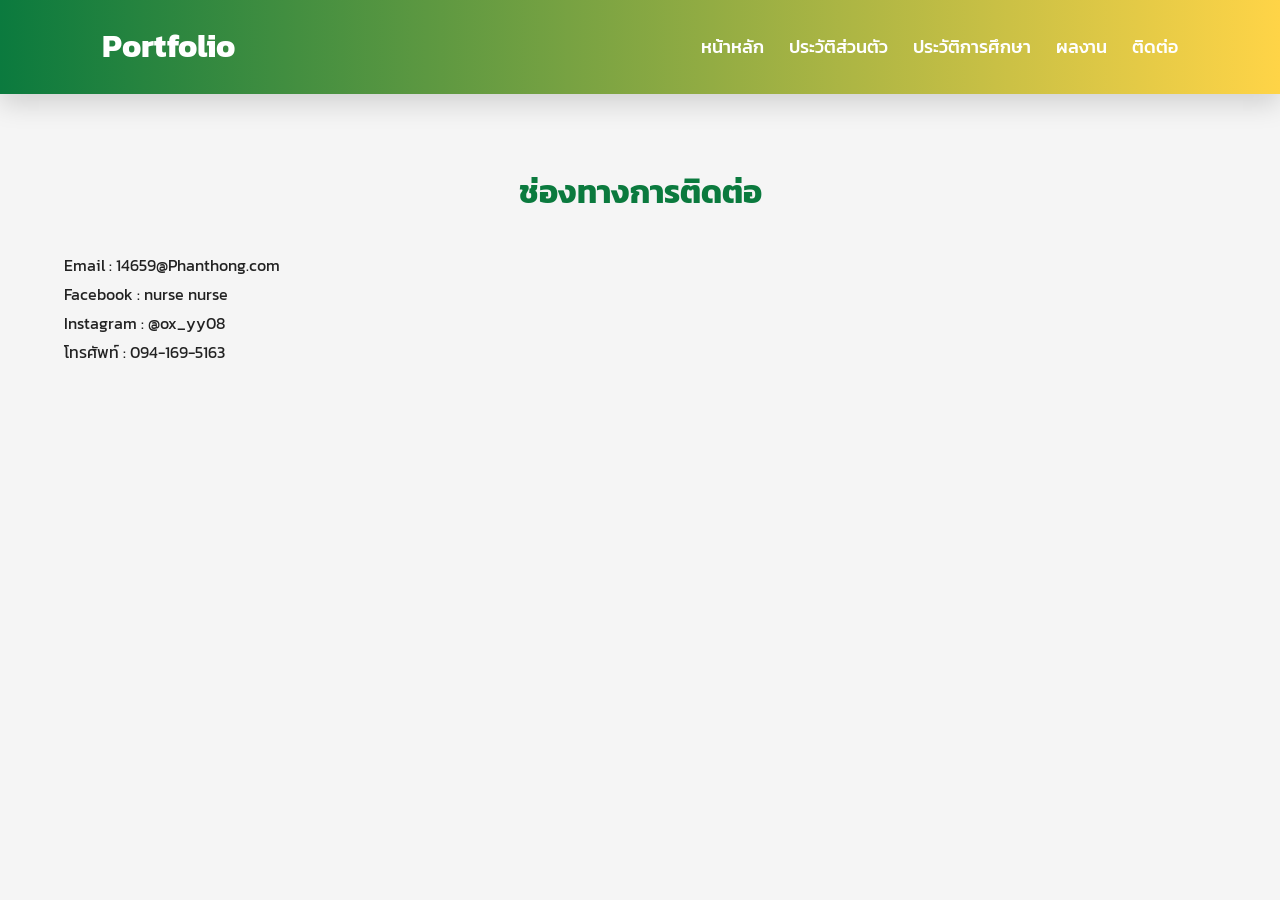
<file: contact.html>
<!DOCTYPE html>
<html lang="th">

<head>

<meta charset="UTF-8">

<title>ติดต่อ</title>

<link rel="stylesheet" href="css/style.css">

</head>

<body>

<header>

<div class="logo">
Portfolio
</div>

<nav>

<ul>

<li><a href="index.html">หน้าหลัก</a></li>

<li><a href="profile.html">ประวัติส่วนตัว</a></li>

<li><a href="education.html">ประวัติการศึกษา</a></li>

<li><a href="activities.html">ผลงาน</a></li>

<li><a href="contact.html">ติดต่อ</a></li>

</ul>

</nav>

</header>

<div class="container">

<h1>ช่องทางการติดต่อ</h1>

<p>Email : 14659@Phanthong.com</p>

<p>Facebook : nurse nurse </p>

<p>Instagram : @ox_yy08</p>

<p>โทรศัพท์ : 094-169-5163 </p>

</div>

</body>

</html>
</file>
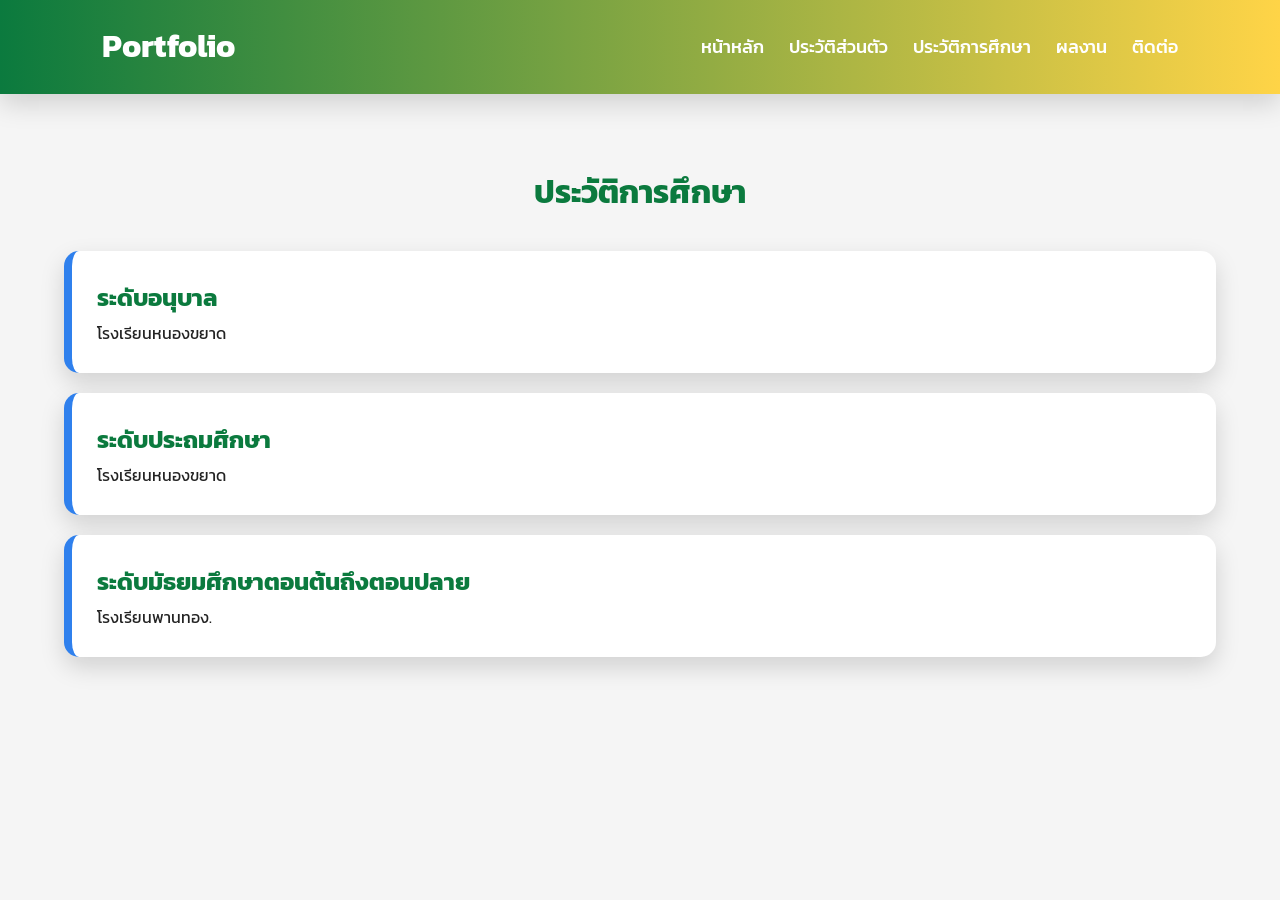
<file: education.html>
<!DOCTYPE html>
<html lang="th">

<head>

<meta charset="UTF-8">

<title>ประวัติการศึกษา</title>

<link rel="stylesheet" href="css/style.css">

</head>

<body>

<header>

<div class="logo">
Portfolio
</div>

<nav>

<ul>

<li><a href="index.html">หน้าหลัก</a></li>

<li><a href="profile.html">ประวัติส่วนตัว</a></li>

<li><a href="education.html">ประวัติการศึกษา</a></li>

<li><a href="activities.html">ผลงาน</a></li>

<li><a href="contact.html">ติดต่อ</a></li>

</ul>

</nav>

</header>

<div class="container">

<h1>ประวัติการศึกษา</h1>

<div class="card">

<h2>ระดับอนุบาล</h2>

<p>โรงเรียนหนองขยาด</p>

</div>

<div class="card">

<h2>ระดับประถมศึกษา</h2>

<p>โรงเรียนหนองขยาด</p>

</div>

<div class="card">

<h2>ระดับมัธยมศึกษาตอนต้นถึงตอนปลาย</h2>

<p>โรงเรียนพานทอง.</p>

</div>

</div>

</body>

</html>
</file>
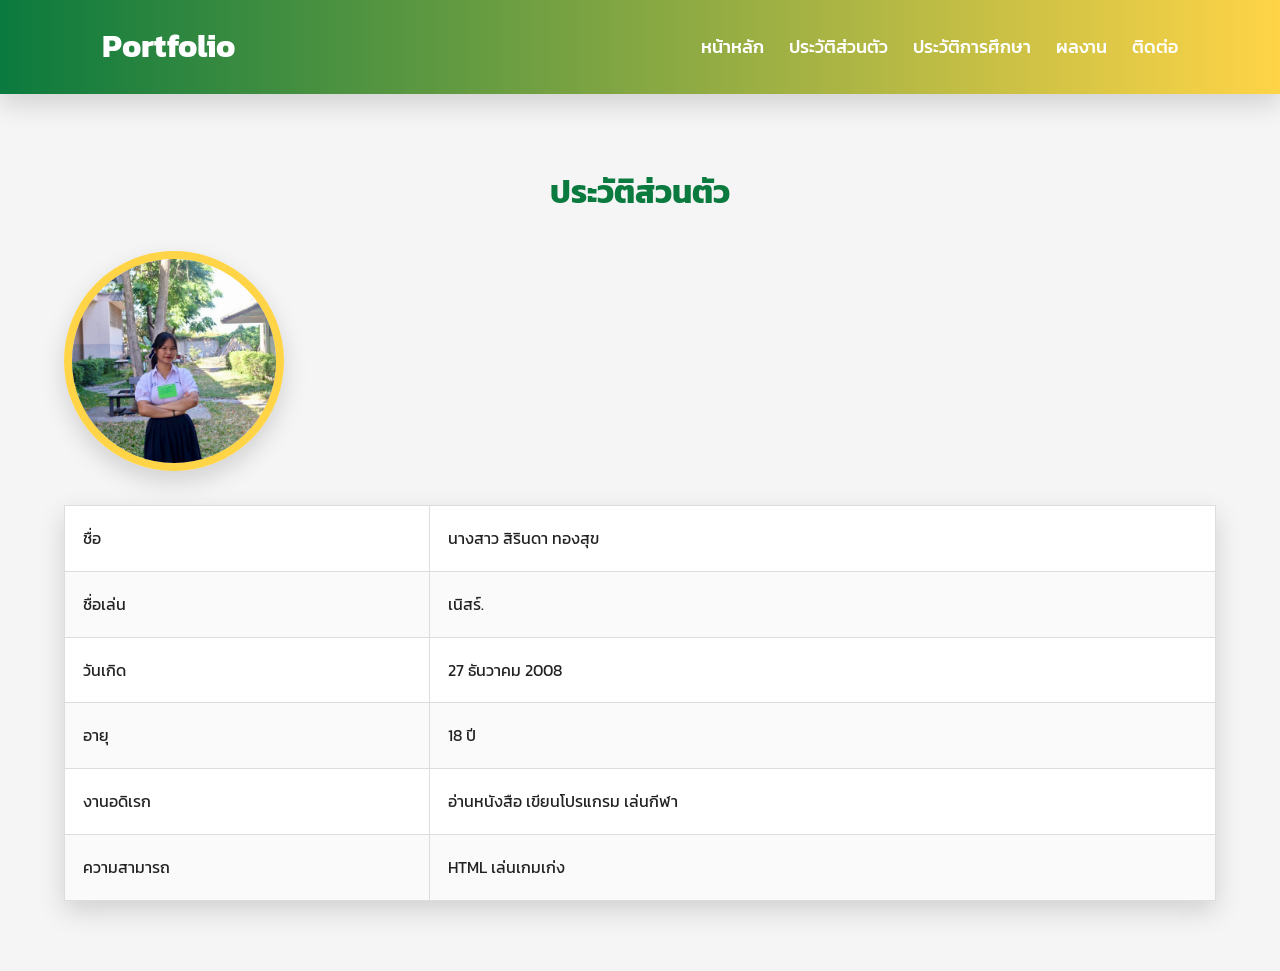
<file: profile.html>
<!DOCTYPE html>
<html lang="th">
<head>

<meta charset="UTF-8">

<title>ประวัติส่วนตัว</title>

<link rel="stylesheet" href="css/style.css">

</head>

<body>

<header>

<div class="logo">
Portfolio
</div>

<nav>

<ul>

<li><a href="index.html">หน้าหลัก</a></li>

<li><a href="profile.html">ประวัติส่วนตัว</a></li>

<li><a href="education.html">ประวัติการศึกษา</a></li>

<li><a href="activities.html">ผลงาน</a></li>

<li><a href="contact.html">ติดต่อ</a></li>

</ul>

</nav>

</header>

<div class="container">

<h1>ประวัติส่วนตัว</h1>

<img src="images/1772216445920.jpg" class="profile">

<table>

<tr>
<td>ชื่อ</td>
<td>นางสาว สิรินดา ทองสุข</td>
</tr>

<tr>
<td>ชื่อเล่น</td>
<td>เนิสร์.</td>
</tr>

<tr>
<td>วันเกิด</td>
<td>27 ธันวาคม 2008</td>
</tr>

<tr>
<td>อายุ</td>
<td>18 ปี</td>
</tr>

<tr>
<td>งานอดิเรก</td>
<td>อ่านหนังสือ เขียนโปรแกรม เล่นกีฬา</td>
</tr>

<tr>
<td>ความสามารถ</td>
<td>HTML เล่นเกมเก่ง</td>
</tr>

</table>

</div>

</body>

</html>
</file>
<file: css/style.css>
/* ==========================
   Portfolio Website
   Theme : Green Yellow Blue
   ========================== */

/* Google Font */
@import url('https://fonts.googleapis.com/css2?family=Kanit:wght@300;400;500;600;700&display=swap');

:root{

    --green:#0B7A3E;
    --green-dark:#06592d;

    --yellow:#FFD447;
    --yellow-dark:#F4C430;

    --blue:#2F80ED;

    --white:#ffffff;

    --gray:#f5f5f5;

    --dark:#222;

    --shadow:0 10px 25px rgba(0,0,0,.15);

}

/* Reset */

*{

    margin:0;
    padding:0;
    box-sizing:border-box;
    font-family:'Kanit',sans-serif;

}

html{

    scroll-behavior:smooth;

}

body{

    background:var(--gray);
    color:var(--dark);
    line-height:1.8;

}

/* ================= Header ================= */

header{

    width:100%;

    background:linear-gradient(90deg,var(--green),var(--yellow));

    display:flex;

    justify-content:space-between;

    align-items:center;

    padding:18px 8%;

    position:sticky;

    top:0;

    z-index:999;

    box-shadow:var(--shadow);

}

.logo{

    color:white;

    font-size:32px;

    font-weight:700;

}

nav ul{

    display:flex;

    list-style:none;

    gap:25px;

}

nav a{

    color:white;

    text-decoration:none;

    font-size:18px;

    transition:.3s;

    font-weight:500;

}

nav a:hover{

    color:var(--blue);

}

/* ================= Hero ================= */

.hero{

    min-height:90vh;

    display:flex;

    flex-direction:column;

    justify-content:center;

    align-items:center;

    text-align:center;

    padding:50px;

    background:linear-gradient(rgba(255,255,255,.8),
    rgba(255,255,255,.8)),
    url("../images/cover.jpg");

    background-size:cover;

    background-position:center;

}

.profile{

    width:220px;

    height:220px;

    object-fit:cover;

    border-radius:50%;

    border:8px solid var(--yellow);

    box-shadow:var(--shadow);

    margin-bottom:25px;

}

.hero h1{

    font-size:52px;

    color:var(--green);

}

.hero h2{

    color:var(--blue);

    margin-top:10px;

}

.hero p{

    margin-top:20px;

    max-width:700px;

    font-size:20px;

}

/* ================= Button ================= */

.btn{

    margin-top:35px;

    display:inline-block;

    padding:14px 35px;

    background:var(--blue);

    color:white;

    text-decoration:none;

    border-radius:50px;

    transition:.4s;

    font-size:18px;

}

.btn:hover{

    background:var(--green);

    transform:translateY(-5px);

}

/* ================= Container ================= */

.container{

    width:90%;

    max-width:1200px;

    margin:auto;

    padding:70px 0;

}

.container h1{

    color:var(--green);

    margin-bottom:30px;

    text-align:center;

}

/* ================= Table ================= */

table{

    width:100%;

    border-collapse:collapse;

    background:white;

    box-shadow:var(--shadow);

    overflow:hidden;

}

td{

    border:1px solid #ddd;

    padding:18px;

}

tr:nth-child(even){

    background:#fafafa;

}

tr:hover{

    background:#eaf7ef;

}

/* ================= Card ================= */

.card{

    background:white;

    border-left:8px solid var(--blue);

    padding:25px;

    margin:20px 0;

    border-radius:15px;

    box-shadow:var(--shadow);

    transition:.4s;

}

.card:hover{

    transform:translateY(-8px);

}

.card h2{

    color:var(--green);

}

/* ================= Gallery ================= */

.gallery{

    display:grid;

    grid-template-columns:repeat(auto-fit,minmax(300px,1fr));

    gap:30px;

}

.item{

    background:white;

    border-radius:15px;

    overflow:hidden;

    box-shadow:var(--shadow);

    transition:.4s;

}

.item:hover{

    transform:scale(1.03);

}

.item img{

    width:100%;

    height:250px;

    object-fit:cover;

}

.item h3{

    padding:15px;

    color:var(--green);

}

.item p{

    padding:0 15px 20px;

}

/* ================= Contact ================= */

.contact-box{

    background:white;

    border-radius:15px;

    padding:35px;

    box-shadow:var(--shadow);

}

.contact-box p{

    font-size:20px;

    margin:15px 0;

}

.contact-box i{

    color:var(--blue);

    margin-right:10px;

}

/* ================= Footer ================= */

footer{

    background:var(--green);

    color:white;

    text-align:center;

    padding:25px;

    margin-top:50px;

}

/* ================= Animation ================= */

.hero,
.card,
.item{

    animation:fadeUp 1s ease;

}

@keyframes fadeUp{

    from{

        opacity:0;

        transform:translateY(40px);

    }

    to{

        opacity:1;

        transform:translateY(0);

    }

}

/* ================= Responsive ================= */

@media(max-width:900px){

header{

    flex-direction:column;

}

nav ul{

    flex-wrap:wrap;

    justify-content:center;

    margin-top:15px;

}

.hero h1{

    font-size:40px;

}

.hero h2{

    font-size:24px;

}

.profile{

    width:180px;

    height:180px;

}

}

@media(max-width:600px){

.hero{

    padding:30px;

}

.hero h1{

    font-size:30px;

}

.hero p{

    font-size:17px;

}

.btn{

    width:100%;

    text-align:center;

}

table{

    font-size:14px;

}

}
</file>
